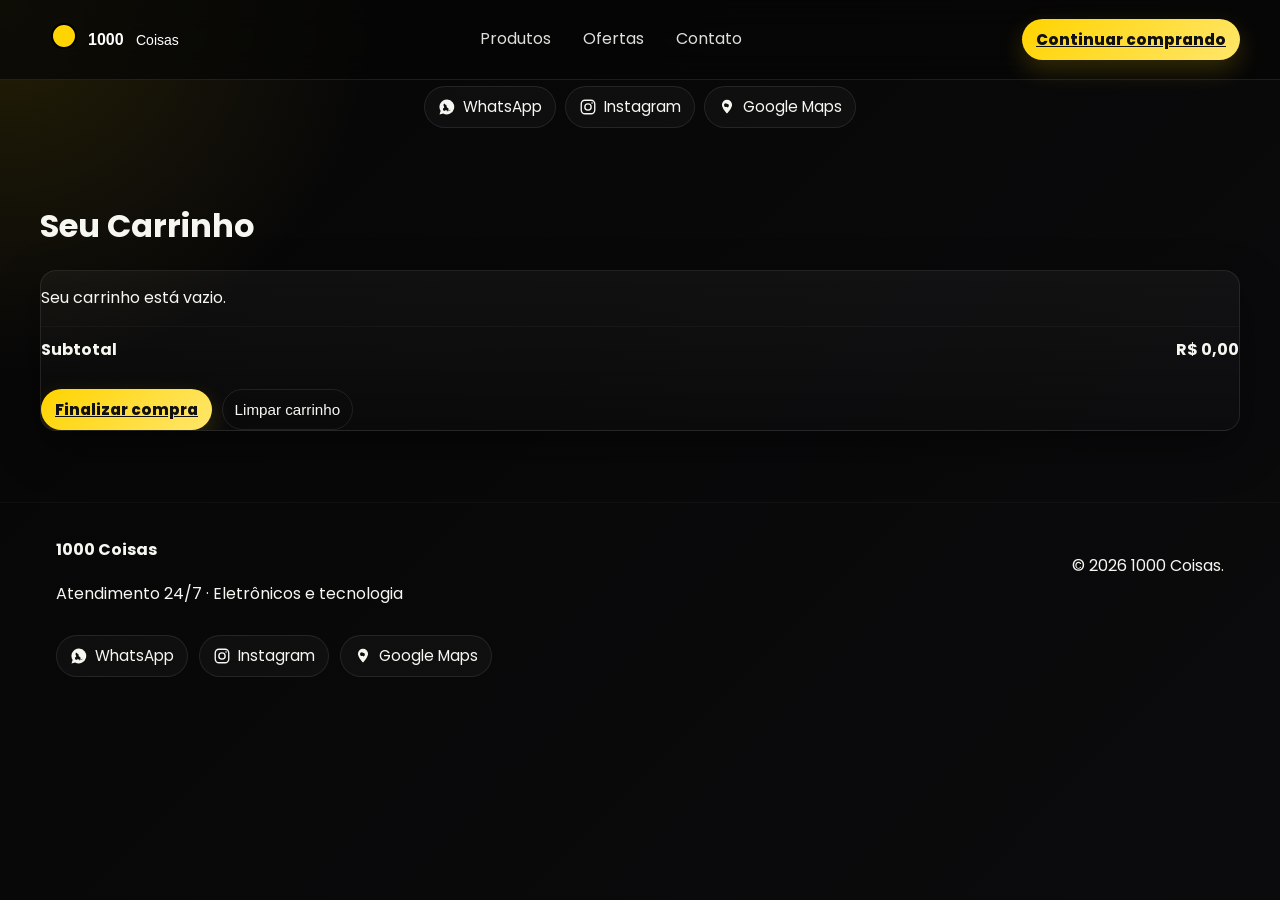
<file: cart.html>
<!doctype html>
<html lang="pt-br">
  <head>
    <meta charset="utf-8" />
    <meta name="viewport" content="width=device-width,initial-scale=1" />
    <title>Carrinho — 1000 Coisas</title>
    <link href="https://fonts.googleapis.com/css2?family=Poppins:wght@300;400;600;700;800&display=swap" rel="stylesheet">
    <link rel="stylesheet" href="styles.css">
  </head>
  <body>
    <header class="site-header">
      <div class="container header-inner">
        <a class="logo" href="index.html">
          <img src="logo.svg" alt="1000 Coisas" />
        </a>
        <nav class="main-nav" aria-label="Navegação principal">
          <a href="index.html#produtos">Produtos</a>
          <a href="index.html#ofertas">Ofertas</a>
          <a href="index.html#contato">Contato</a>
        </nav>
        <div class="actions">
          <a class="btn-primary" href="index.html">Continuar comprando</a>
        </div>
      </div>
    </header>

    <div class="container top-contact-strip" aria-label="Contatos rápidos">
      <a class="social-link" href="https://wa.me/5511984942888?text=Gostaria%20de%20conhecer%20os%20produtos" target="_blank" rel="noreferrer"><span class="social-icon" aria-hidden="true"><svg viewBox="0 0 24 24" fill="currentColor"><path d="M12.04 2a9.96 9.96 0 0 0-8.54 15.2L2 22l4.88-1.28A9.97 9.97 0 1 0 12.04 2Zm5.13 13.66c-.07.2-.41.38-.84.54-.43.16-2.56 1.25-2.95 1.4-.39.15-.69.12-.98-.09-.29-.21-.98-.71-1.2-1.08-.22-.37-.46-.32-.8-.11-.34.21-1.42.66-1.71.8-.29.14-.58.16-.84-.03-.26-.19-.9-.85-1.15-1.59-.25-.74-.25-1.37.08-1.66.14-.12.33-.2.55-.3.22-.1.29-.16.43-.28.14-.12.19-.2.29-.36.1-.16.13-.28.2-.47.07-.19.03-.36-.02-.5-.05-.14-.48-1.25-.66-1.72-.88-.12-.08-.24-.12-.38-.12-.14 0-.29-.01-.43-.01-.14 0-.36.03-.57.16-.21.13-1.03.62-1.08 1.56-.04.94 1.03 2.04 1.19 2.18.16.14 1.74 2.47 4.08 3.34 2.34.87 2.34.58 2.76.54.42-.04 1.37-.56 1.56-1.1.19-.54.19-1 .13-1.1Z"/></svg></span><span class="social-label">WhatsApp</span></a>
      <a class="social-link" href="https://www.instagram.com/1000coisaseletronicos?igsh=eDI0bGVpNHRjeHZz" target="_blank" rel="noreferrer"><span class="social-icon" aria-hidden="true"><svg viewBox="0 0 24 24" fill="none"><rect x="3" y="3" width="18" height="18" rx="5" stroke="currentColor" stroke-width="1.8"/><circle cx="12" cy="12" r="4.2" stroke="currentColor" stroke-width="1.8"/><circle cx="17.4" cy="6.6" r="1.1" fill="currentColor"/></svg></span><span class="social-label">Instagram</span></a>
      <a class="social-link" href="https://www.google.com/maps/search/?api=1&query=Pra%C3%A7a%20Bacharel%20Fernando%20Braga%20Pereira%20Da%20Rocha%2C%20390%20Jardim%20Miriam%20S%C3%A3o%20Paulo%20-%20SP%2004417-090%20Brasil" target="_blank" rel="noreferrer"><span class="social-icon" aria-hidden="true"><svg viewBox="0 0 24 24" fill="currentColor"><path d="M12 2.25a6.75 6.75 0 0 0-6.75 6.75c0 4.41 5.48 10.39 6.24 11.2a.75.75 0 0 0 1.02 0c.76-.81 6.24-6.79 6.24-11.2A6.75 6.75 0 0 0 12 2.25Zm0 9.25A2.5 2.5 0 1 1 12 7.5a2.5 2.5 0 0 1 0 5Z"/></svg></span><span class="social-label">Google Maps</span></a>
    </div>

    <main class="container section">
      <h1>Seu Carrinho</h1>
      <div class="card">
        <div id="cart-items" class="cart-items"></div>
        <div class="cart-totals">
          <div>Subtotal</div>
          <div id="cart-subtotal">R$ 0,00</div>
        </div>
        <div style="margin-top:1rem;display:flex;gap:.6rem">
          <a class="btn-primary" href="checkout.html">Finalizar compra</a>
          <button class="btn-outline" id="clear-cart-page">Limpar carrinho</button>
        </div>
      </div>
    </main>

    <footer class="site-footer">
      <div class="container footer-inner">
        <div class="footer-brand">
          <strong>1000 Coisas</strong>
          <p>Atendimento 24/7 · Eletrônicos e tecnologia</p>
          <div class="footer-links">
            <a class="social-link" href="https://wa.me/5511984942888?text=Gostaria%20de%20conhecer%20os%20produtos" target="_blank" rel="noreferrer"><span class="social-icon" aria-hidden="true"><svg viewBox="0 0 24 24" fill="currentColor"><path d="M12.04 2a9.96 9.96 0 0 0-8.54 15.2L2 22l4.88-1.28A9.97 9.97 0 1 0 12.04 2Zm5.13 13.66c-.07.2-.41.38-.84.54-.43.16-2.56 1.25-2.95 1.4-.39.15-.69.12-.98-.09-.29-.21-.98-.71-1.2-1.08-.22-.37-.46-.32-.8-.11-.34.21-1.42.66-1.71.8-.29.14-.58.16-.84-.03-.26-.19-.9-.85-1.15-1.59-.25-.74-.25-1.37.08-1.66.14-.12.33-.2.55-.3.22-.1.29-.16.43-.28.14-.12.19-.2.29-.36.1-.16.13-.28.2-.47.07-.19.03-.36-.02-.5-.05-.14-.48-1.25-.66-1.72-.88-.12-.08-.24-.12-.38-.12-.14 0-.29-.01-.43-.01-.14 0-.36.03-.57.16-.21.13-1.03.62-1.08 1.56-.04.94 1.03 2.04 1.19 2.18.16.14 1.74 2.47 4.08 3.34 2.34.87 2.34.58 2.76.54.42-.04 1.37-.56 1.56-1.1.19-.54.19-1 .13-1.1Z"/></svg></span><span class="social-label">WhatsApp</span></a>
            <a class="social-link" href="https://www.instagram.com/1000coisaseletronicos?igsh=eDI0bGVpNHRjeHZz" target="_blank" rel="noreferrer"><span class="social-icon" aria-hidden="true"><svg viewBox="0 0 24 24" fill="none"><rect x="3" y="3" width="18" height="18" rx="5" stroke="currentColor" stroke-width="1.8"/><circle cx="12" cy="12" r="4.2" stroke="currentColor" stroke-width="1.8"/><circle cx="17.4" cy="6.6" r="1.1" fill="currentColor"/></svg></span><span class="social-label">Instagram</span></a>
            <a class="social-link" href="https://www.google.com/maps/search/?api=1&query=Pra%C3%A7a%20Bacharel%20Fernando%20Braga%20Pereira%20Da%20Rocha%2C%20390%20Jardim%20Miriam%20S%C3%A3o%20Paulo%20-%20SP%2004417-090%20Brasil" target="_blank" rel="noreferrer"><span class="social-icon" aria-hidden="true"><svg viewBox="0 0 24 24" fill="currentColor"><path d="M12 2.25a6.75 6.75 0 0 0-6.75 6.75c0 4.41 5.48 10.39 6.24 11.2a.75.75 0 0 0 1.02 0c.76-.81 6.24-6.79 6.24-11.2A6.75 6.75 0 0 0 12 2.25Zm0 9.25A2.5 2.5 0 1 1 12 7.5a2.5 2.5 0 0 1 0 5Z"/></svg></span><span class="social-label">Google Maps</span></a>
          </div>
        </div>
        <div class="footer-copy"><p>© <span id="year4"></span> 1000 Coisas.</p></div>
      </div>
    </footer>

    <script src="script.js" defer></script>
    <script>
      document.addEventListener('DOMContentLoaded', ()=>{
        if(window.renderCartPage) window.renderCartPage();
      });
    </script>
  </body>
</html>
</file>
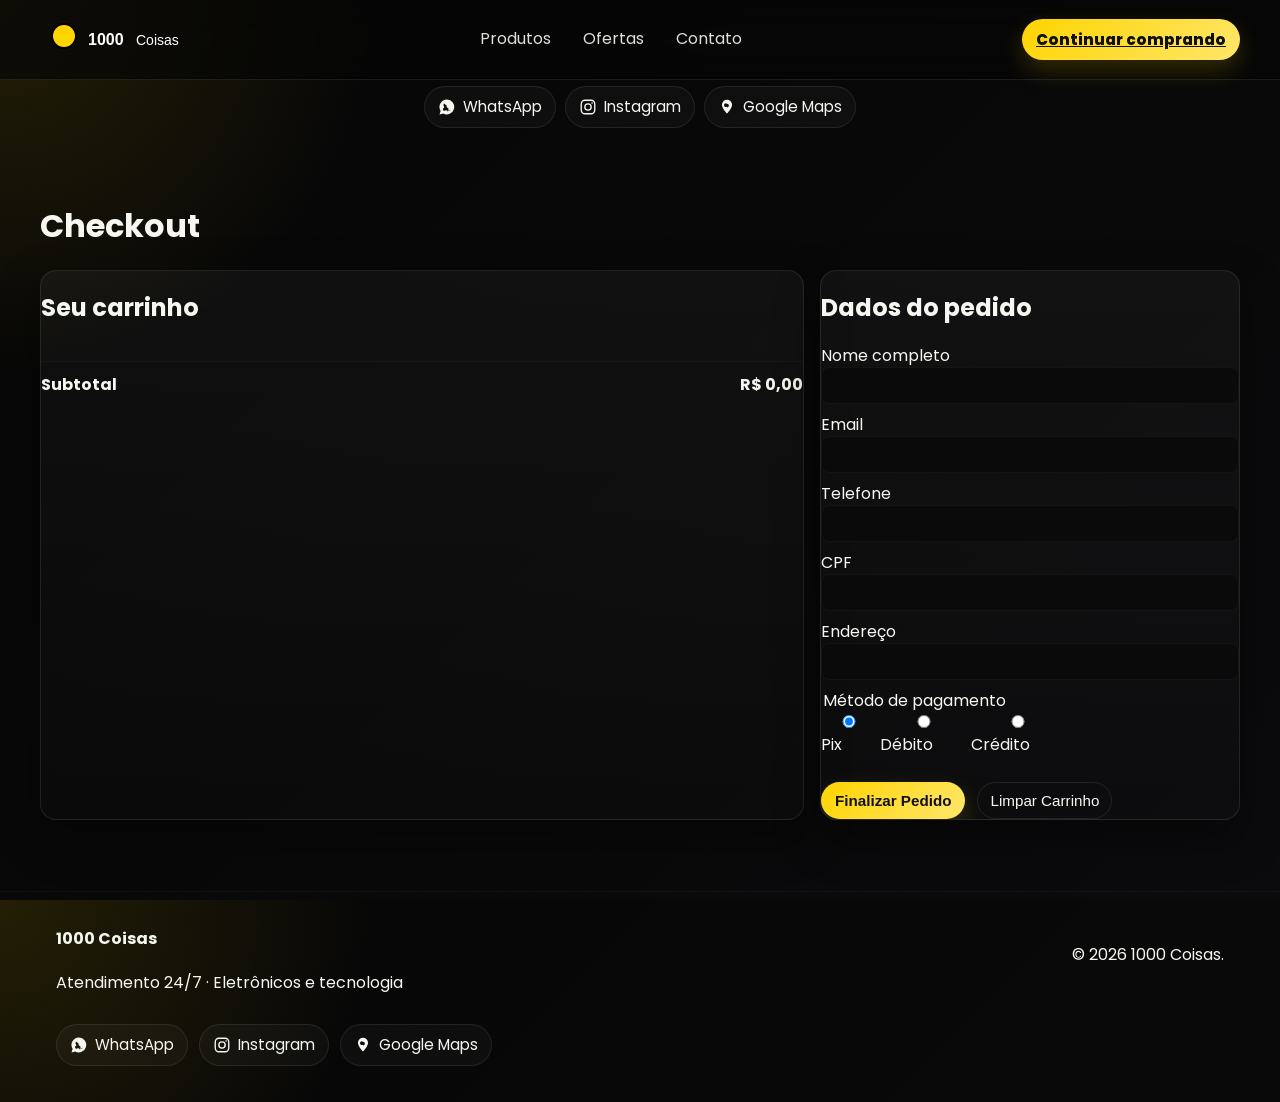
<file: checkout.html>
<!doctype html>
<html lang="pt-br">
  <head>
    <meta charset="utf-8" />
    <meta name="viewport" content="width=device-width,initial-scale=1" />
    <title>Checkout — 1000 Coisas</title>
    <link href="https://fonts.googleapis.com/css2?family=Poppins:wght@300;400;600;700;800&display=swap" rel="stylesheet">
    <link rel="stylesheet" href="styles.css">
  </head>
  <body>
    <header class="site-header">
      <div class="container header-inner">
        <a class="logo" href="index.html">
          <img src="logo.svg" alt="1000 Coisas" />
        </a>
        <nav class="main-nav" aria-label="Navegação principal">
          <a href="index.html#produtos">Produtos</a>
          <a href="index.html#ofertas">Ofertas</a>
          <a href="index.html#contato">Contato</a>
        </nav>
        <div class="actions">
          <a class="btn-primary" href="index.html">Continuar comprando</a>
        </div>
      </div>
    </header>

    <div class="container top-contact-strip" aria-label="Contatos rápidos">
      <a class="social-link" href="https://wa.me/5511984942888?text=Gostaria%20de%20conhecer%20os%20produtos" target="_blank" rel="noreferrer"><span class="social-icon" aria-hidden="true"><svg viewBox="0 0 24 24" fill="currentColor"><path d="M12.04 2a9.96 9.96 0 0 0-8.54 15.2L2 22l4.88-1.28A9.97 9.97 0 1 0 12.04 2Zm5.13 13.66c-.07.2-.41.38-.84.54-.43.16-2.56 1.25-2.95 1.4-.39.15-.69.12-.98-.09-.29-.21-.98-.71-1.2-1.08-.22-.37-.46-.32-.8-.11-.34.21-1.42.66-1.71.8-.29.14-.58.16-.84-.03-.26-.19-.9-.85-1.15-1.59-.25-.74-.25-1.37.08-1.66.14-.12.33-.2.55-.3.22-.1.29-.16.43-.28.14-.12.19-.2.29-.36.1-.16.13-.28.2-.47.07-.19.03-.36-.02-.5-.05-.14-.48-1.25-.66-1.72-.88-.12-.08-.24-.12-.38-.12-.14 0-.29-.01-.43-.01-.14 0-.36.03-.57.16-.21.13-1.03.62-1.08 1.56-.04.94 1.03 2.04 1.19 2.18.16.14 1.74 2.47 4.08 3.34 2.34.87 2.34.58 2.76.54.42-.04 1.37-.56 1.56-1.1.19-.54.19-1 .13-1.1Z"/></svg></span><span class="social-label">WhatsApp</span></a>
      <a class="social-link" href="https://www.instagram.com/1000coisaseletronicos?igsh=eDI0bGVpNHRjeHZz" target="_blank" rel="noreferrer"><span class="social-icon" aria-hidden="true"><svg viewBox="0 0 24 24" fill="none"><rect x="3" y="3" width="18" height="18" rx="5" stroke="currentColor" stroke-width="1.8"/><circle cx="12" cy="12" r="4.2" stroke="currentColor" stroke-width="1.8"/><circle cx="17.4" cy="6.6" r="1.1" fill="currentColor"/></svg></span><span class="social-label">Instagram</span></a>
      <a class="social-link" href="https://www.google.com/maps/search/?api=1&query=Pra%C3%A7a%20Bacharel%20Fernando%20Braga%20Pereira%20Da%20Rocha%2C%20390%20Jardim%20Miriam%20S%C3%A3o%20Paulo%20-%20SP%2004417-090%20Brasil" target="_blank" rel="noreferrer"><span class="social-icon" aria-hidden="true"><svg viewBox="0 0 24 24" fill="currentColor"><path d="M12 2.25a6.75 6.75 0 0 0-6.75 6.75c0 4.41 5.48 10.39 6.24 11.2a.75.75 0 0 0 1.02 0c.76-.81 6.24-6.79 6.24-11.2A6.75 6.75 0 0 0 12 2.25Zm0 9.25A2.5 2.5 0 1 1 12 7.5a2.5 2.5 0 0 1 0 5Z"/></svg></span><span class="social-label">Google Maps</span></a>
    </div>

    <main class="container section">
      <h1>Checkout</h1>
      <div class="checkout-grid">
        <section class="cart-summary card">
          <h2>Seu carrinho</h2>
          <div id="cart-items" class="cart-items">
            <!-- itens serão renderizados aqui -->
          </div>
          <div class="cart-totals">
            <div>Subtotal</div>
            <div id="cart-subtotal">R$ 0,00</div>
          </div>
        </section>

        <section class="checkout-form card">
          <h2>Dados do pedido</h2>
          <form id="order-form">
            <label>Nome completo<input type="text" id="customer-name" required /></label>
            <label>Email<input type="email" id="customer-email" required /></label>
            <label>Telefone<input type="tel" id="customer-phone" required /></label>
            <label>CPF<input type="text" id="customer-cpf" required /></label>
            <label>Endereço<input type="text" id="customer-address" required /></label>

            <fieldset class="payment-method">
              <legend>Método de pagamento</legend>
              <label><input type="radio" name="payment" value="pix" checked/> Pix</label>
              <label><input type="radio" name="payment" value="debit"/> Débito</label>
              <label><input type="radio" name="payment" value="credit"/> Crédito</label>
            </fieldset>

            <div id="card-fields" class="payment-fields">
              <label>Número do cartão<input type="text" id="card-number" maxlength="19" /></label>
              <label>Nome no cartão<input type="text" id="card-name" /></label>
              <label>CVV<input type="text" id="card-cvv" maxlength="4" /></label>
              <label>Parcelas<select id="card-installments">
                <option value="1">1x sem juros</option>
                <option value="2">2x sem juros</option>
                <option value="3">3x sem juros</option>
              </select></label>
            </div>

            <div class="form-actions">
              <button class="btn-primary" type="submit">Finalizar Pedido</button>
              <button class="btn-outline" type="button" id="clear-cart">Limpar Carrinho</button>
            </div>
          </form>
          <div id="order-result" class="order-result" aria-live="polite"></div>
        </section>
      </div>
    </main>

    <footer class="site-footer">
      <div class="container footer-inner">
        <div class="footer-brand">
          <strong>1000 Coisas</strong>
          <p>Atendimento 24/7 · Eletrônicos e tecnologia</p>
          <div class="footer-links">
            <a class="social-link" href="https://wa.me/5511984942888?text=Gostaria%20de%20conhecer%20os%20produtos" target="_blank" rel="noreferrer"><span class="social-icon" aria-hidden="true"><svg viewBox="0 0 24 24" fill="currentColor"><path d="M12.04 2a9.96 9.96 0 0 0-8.54 15.2L2 22l4.88-1.28A9.97 9.97 0 1 0 12.04 2Zm5.13 13.66c-.07.2-.41.38-.84.54-.43.16-2.56 1.25-2.95 1.4-.39.15-.69.12-.98-.09-.29-.21-.98-.71-1.2-1.08-.22-.37-.46-.32-.8-.11-.34.21-1.42.66-1.71.8-.29.14-.58.16-.84-.03-.26-.19-.9-.85-1.15-1.59-.25-.74-.25-1.37.08-1.66.14-.12.33-.2.55-.3.22-.1.29-.16.43-.28.14-.12.19-.2.29-.36.1-.16.13-.28.2-.47.07-.19.03-.36-.02-.5-.05-.14-.48-1.25-.66-1.72-.88-.12-.08-.24-.12-.38-.12-.14 0-.29-.01-.43-.01-.14 0-.36.03-.57.16-.21.13-1.03.62-1.08 1.56-.04.94 1.03 2.04 1.19 2.18.16.14 1.74 2.47 4.08 3.34 2.34.87 2.34.58 2.76.54.42-.04 1.37-.56 1.56-1.1.19-.54.19-1 .13-1.1Z"/></svg></span><span class="social-label">WhatsApp</span></a>
            <a class="social-link" href="https://www.instagram.com/1000coisaseletronicos?igsh=eDI0bGVpNHRjeHZz" target="_blank" rel="noreferrer"><span class="social-icon" aria-hidden="true"><svg viewBox="0 0 24 24" fill="none"><rect x="3" y="3" width="18" height="18" rx="5" stroke="currentColor" stroke-width="1.8"/><circle cx="12" cy="12" r="4.2" stroke="currentColor" stroke-width="1.8"/><circle cx="17.4" cy="6.6" r="1.1" fill="currentColor"/></svg></span><span class="social-label">Instagram</span></a>
            <a class="social-link" href="https://www.google.com/maps/search/?api=1&query=Pra%C3%A7a%20Bacharel%20Fernando%20Braga%20Pereira%20Da%20Rocha%2C%20390%20Jardim%20Miriam%20S%C3%A3o%20Paulo%20-%20SP%2004417-090%20Brasil" target="_blank" rel="noreferrer"><span class="social-icon" aria-hidden="true"><svg viewBox="0 0 24 24" fill="currentColor"><path d="M12 2.25a6.75 6.75 0 0 0-6.75 6.75c0 4.41 5.48 10.39 6.24 11.2a.75.75 0 0 0 1.02 0c.76-.81 6.24-6.79 6.24-11.2A6.75 6.75 0 0 0 12 2.25Zm0 9.25A2.5 2.5 0 1 1 12 7.5a2.5 2.5 0 0 1 0 5Z"/></svg></span><span class="social-label">Google Maps</span></a>
          </div>
        </div>
        <div class="footer-copy"><p>© <span id="year2"></span> 1000 Coisas.</p></div>
      </div>
    </footer>

    <script src="script.js" defer></script>
  </body>
</html>
</file>
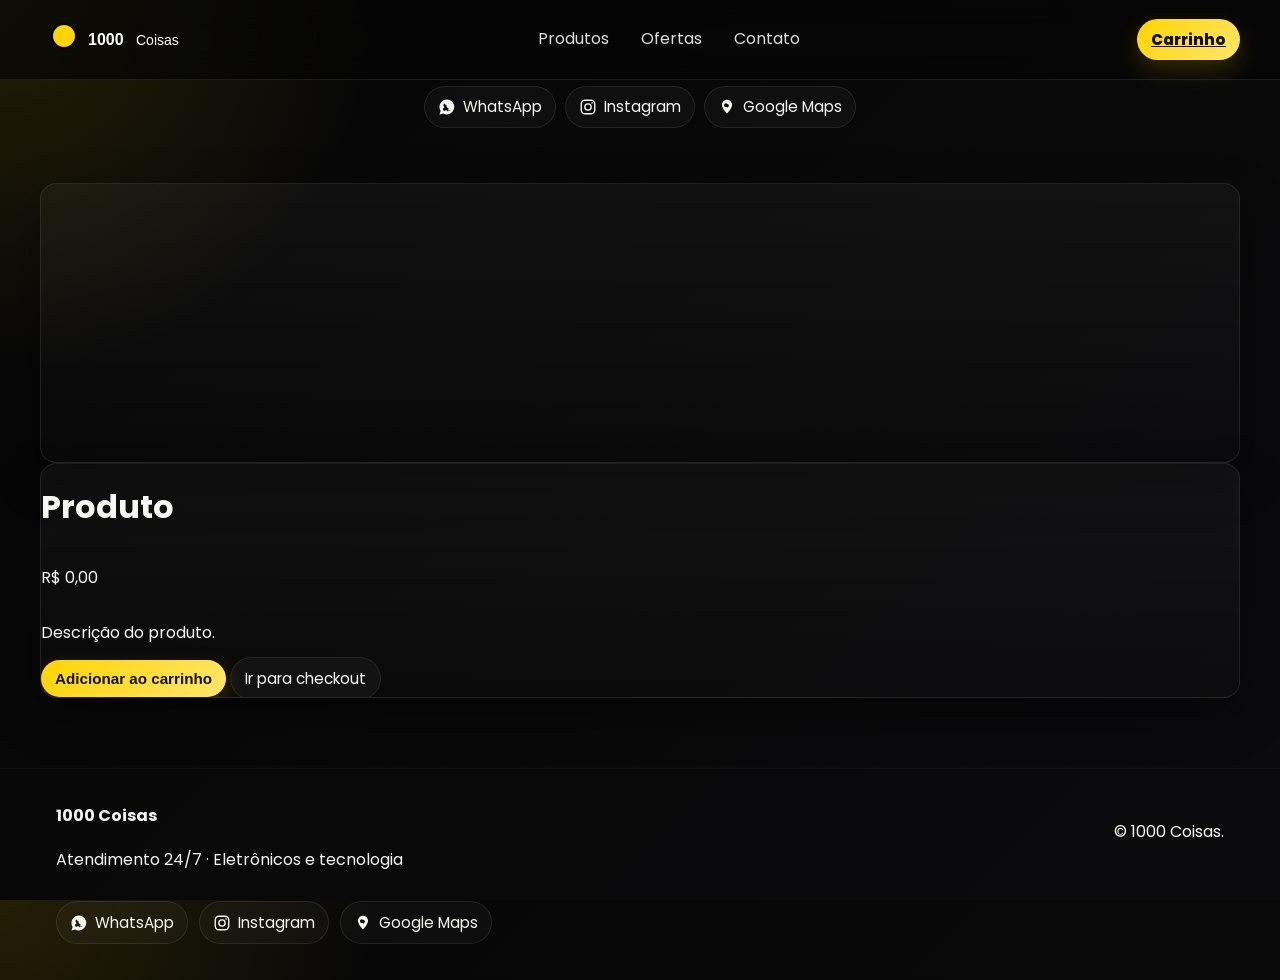
<file: product.html>
<!doctype html>
<html lang="pt-br">
  <head>
    <meta charset="utf-8" />
    <meta name="viewport" content="width=device-width,initial-scale=1" />
    <title>Produto — 1000 Coisas</title>
    <link href="https://fonts.googleapis.com/css2?family=Poppins:wght@300;400;600;700;800&display=swap" rel="stylesheet">
    <link rel="stylesheet" href="styles.css">
  </head>
  <body>
    <header class="site-header">
      <div class="container header-inner">
        <a class="logo" href="index.html">
          <img src="logo.svg" alt="1000 Coisas" />
        </a>
        <nav class="main-nav" aria-label="Navegação principal">
          <a href="index.html#produtos">Produtos</a>
          <a href="index.html#ofertas">Ofertas</a>
          <a href="index.html#contato">Contato</a>
        </nav>
        <div class="actions">
          <a class="btn-primary" href="cart.html">Carrinho</a>
        </div>
      </div>
    </header>

    <div class="container top-contact-strip" aria-label="Contatos rápidos">
      <a class="social-link" href="https://wa.me/5511984942888?text=Gostaria%20de%20conhecer%20os%20produtos" target="_blank" rel="noreferrer"><span class="social-icon" aria-hidden="true"><svg viewBox="0 0 24 24" fill="currentColor"><path d="M12.04 2a9.96 9.96 0 0 0-8.54 15.2L2 22l4.88-1.28A9.97 9.97 0 1 0 12.04 2Zm5.13 13.66c-.07.2-.41.38-.84.54-.43.16-2.56 1.25-2.95 1.4-.39.15-.69.12-.98-.09-.29-.21-.98-.71-1.2-1.08-.22-.37-.46-.32-.8-.11-.34.21-1.42.66-1.71.8-.29.14-.58.16-.84-.03-.26-.19-.9-.85-1.15-1.59-.25-.74-.25-1.37.08-1.66.14-.12.33-.2.55-.3.22-.1.29-.16.43-.28.14-.12.19-.2.29-.36.1-.16.13-.28.2-.47.07-.19.03-.36-.02-.5-.05-.14-.48-1.25-.66-1.72-.88-.12-.08-.24-.12-.38-.12-.14 0-.29-.01-.43-.01-.14 0-.36.03-.57.16-.21.13-1.03.62-1.08 1.56-.04.94 1.03 2.04 1.19 2.18.16.14 1.74 2.47 4.08 3.34 2.34.87 2.34.58 2.76.54.42-.04 1.37-.56 1.56-1.1.19-.54.19-1 .13-1.1Z"/></svg></span><span class="social-label">WhatsApp</span></a>
      <a class="social-link" href="https://www.instagram.com/1000coisaseletronicos?igsh=eDI0bGVpNHRjeHZz" target="_blank" rel="noreferrer"><span class="social-icon" aria-hidden="true"><svg viewBox="0 0 24 24" fill="none"><rect x="3" y="3" width="18" height="18" rx="5" stroke="currentColor" stroke-width="1.8"/><circle cx="12" cy="12" r="4.2" stroke="currentColor" stroke-width="1.8"/><circle cx="17.4" cy="6.6" r="1.1" fill="currentColor"/></svg></span><span class="social-label">Instagram</span></a>
      <a class="social-link" href="https://www.google.com/maps/search/?api=1&query=Pra%C3%A7a%20Bacharel%20Fernando%20Braga%20Pereira%20Da%20Rocha%2C%20390%20Jardim%20Miriam%20S%C3%A3o%20Paulo%20-%20SP%2004417-090%20Brasil" target="_blank" rel="noreferrer"><span class="social-icon" aria-hidden="true"><svg viewBox="0 0 24 24" fill="currentColor"><path d="M12 2.25a6.75 6.75 0 0 0-6.75 6.75c0 4.41 5.48 10.39 6.24 11.2a.75.75 0 0 0 1.02 0c.76-.81 6.24-6.79 6.24-11.2A6.75 6.75 0 0 0 12 2.25Zm0 9.25A2.5 2.5 0 1 1 12 7.5a2.5 2.5 0 0 1 0 5Z"/></svg></span><span class="social-label">Google Maps</span></a>
    </div>

    <main class="container section">
      <div id="product-root" class="product-page">
        <div class="product-grid">
          <div class="product-media card" id="product-media">
            <!-- imagem/svg -->
          </div>
          <div class="product-info card">
            <h1 id="product-name">Produto</h1>
            <p id="product-price">R$ 0,00</p>
            <p id="product-desc">Descrição do produto.</p>
            <div class="product-actions">
              <button id="add-to-cart" class="btn-primary">Adicionar ao carrinho</button>
              <a href="checkout.html" class="btn-ghost">Ir para checkout</a>
            </div>
          </div>
        </div>
      </div>
    </main>

    <footer class="site-footer">
      <div class="container footer-inner">
        <div class="footer-brand">
          <strong>1000 Coisas</strong>
          <p>Atendimento 24/7 · Eletrônicos e tecnologia</p>
          <div class="footer-links">
            <a class="social-link" href="https://wa.me/5511984942888?text=Gostaria%20de%20conhecer%20os%20produtos" target="_blank" rel="noreferrer">
              <span class="social-icon" aria-hidden="true"><svg viewBox="0 0 24 24" fill="currentColor"><path d="M12.04 2a9.96 9.96 0 0 0-8.54 15.2L2 22l4.88-1.28A9.97 9.97 0 1 0 12.04 2Zm5.13 13.66c-.07.2-.41.38-.84.54-.43.16-2.56 1.25-2.95 1.4-.39.15-.69.12-.98-.09-.29-.21-.98-.71-1.2-1.08-.22-.37-.46-.32-.8-.11-.34.21-1.42.66-1.71.8-.29.14-.58.16-.84-.03-.26-.19-.9-.85-1.15-1.59-.25-.74-.25-1.37.08-1.66.14-.12.33-.2.55-.3.22-.1.29-.16.43-.28.14-.12.19-.2.29-.36.1-.16.13-.28.2-.47.07-.19.03-.36-.02-.5-.05-.14-.48-1.25-.66-1.72-.88-.12-.08-.24-.12-.38-.12-.14 0-.29-.01-.43-.01-.14 0-.36.03-.57.16-.21.13-1.03.62-1.08 1.56-.04.94 1.03 2.04 1.19 2.18.16.14 1.74 2.47 4.08 3.34 2.34.87 2.34.58 2.76.54.42-.04 1.37-.56 1.56-1.1.19-.54.19-1 .13-1.1Z"/></svg></span><span class="social-label">WhatsApp</span></a>
            <a class="social-link" href="https://www.instagram.com/1000coisaseletronicos?igsh=eDI0bGVpNHRjeHZz" target="_blank" rel="noreferrer"><span class="social-icon" aria-hidden="true"><svg viewBox="0 0 24 24" fill="none"><rect x="3" y="3" width="18" height="18" rx="5" stroke="currentColor" stroke-width="1.8"/><circle cx="12" cy="12" r="4.2" stroke="currentColor" stroke-width="1.8"/><circle cx="17.4" cy="6.6" r="1.1" fill="currentColor"/></svg></span><span class="social-label">Instagram</span></a>
            <a class="social-link" href="https://www.google.com/maps/search/?api=1&query=Pra%C3%A7a%20Bacharel%20Fernando%20Braga%20Pereira%20Da%20Rocha%2C%20390%20Jardim%20Miriam%20S%C3%A3o%20Paulo%20-%20SP%2004417-090%20Brasil" target="_blank" rel="noreferrer"><span class="social-icon" aria-hidden="true"><svg viewBox="0 0 24 24" fill="currentColor"><path d="M12 2.25a6.75 6.75 0 0 0-6.75 6.75c0 4.41 5.48 10.39 6.24 11.2a.75.75 0 0 0 1.02 0c.76-.81 6.24-6.79 6.24-11.2A6.75 6.75 0 0 0 12 2.25Zm0 9.25A2.5 2.5 0 1 1 12 7.5a2.5 2.5 0 0 1 0 5Z"/></svg></span><span class="social-label">Google Maps</span></a>
          </div>
        </div>
        <div class="footer-copy"><p>© <span id="year3"></span> 1000 Coisas.</p></div>
      </div>
    </footer>

    <script src="script.js" defer></script>
    <script>
      // Inicializa product page após carregar script.js
      document.addEventListener('DOMContentLoaded', ()=>{
        const params = new URLSearchParams(location.search);
        const sku = params.get('sku') || 'x1000';
        if(window.renderProductPage) window.renderProductPage(sku);
      });
    </script>
  </body>
</html>
</file>
<file: styles.css>
:root{
  --bg:#060606;
  --surface:#0f0f10;
  --muted:#161616;
  --text:#f7f7f2;
  --accent:#FFD400;
  --accent-600:#f1c400;
  --danger:#FF5A3D;
  --glass: rgba(255,255,255,0.04);
  --card-shadow: 0 18px 45px rgba(0,0,0,0.42);
  --radius:16px;
  --border: rgba(255,255,255,0.09);
}

*{box-sizing:border-box}
html,body{height:100%}
body{
  margin:0;
  font-family: 'Poppins', system-ui, -apple-system, 'Segoe UI', Roboto, 'Helvetica Neue', Arial;
  background:
    radial-gradient(circle at top left, rgba(255,212,0,0.12), transparent 24%),
    linear-gradient(135deg, #060606 0%, #0b0b0d 100%);
  color:var(--text);
  -webkit-font-smoothing:antialiased;
  -moz-osx-font-smoothing:grayscale;
  line-height:1.4;
}

.container{max-width:1200px;margin:0 auto;padding:1rem}

.site-header{position:sticky;top:0;z-index:40;background:rgba(6,6,6,0.72);backdrop-filter: blur(16px);border-bottom:1px solid var(--border)}
.header-inner{display:flex;align-items:center;gap:1rem;justify-content:space-between;padding:0.9rem 0}
.logo img{height:44px}

.main-nav{display:flex;gap:1rem;align-items:center}
.main-nav a{color:var(--text);text-decoration:none;opacity:0.9;padding:0.5rem;border-radius:8px}
.main-nav a:hover{background:var(--glass)}

.actions{display:flex;align-items:center;gap:0.5rem}
.icon-btn{background:transparent;border:0;padding:8px;border-radius:10px;color:var(--text);display:inline-grid;place-items:center}
.icon-btn:hover{background:var(--glass)}
.cart{position:relative}
.cart-count{position:absolute;top:4px;right:2px;background:var(--accent);color:#000;font-weight:700;padding:2px 6px;border-radius:999px;font-size:12px}

.btn-primary{background:linear-gradient(135deg, var(--accent) 0%, #ffe66b 100%);color:#111;padding:10px 14px;border-radius:999px;border:0;font-weight:800;cursor:pointer;font-size:0.95rem;box-shadow:0 10px 24px rgba(255,212,0,0.18);transition:transform .16s ease, box-shadow .16s ease}
.btn-primary:hover{transform:translateY(-2px);box-shadow:0 14px 34px rgba(255,212,0,0.24)}
.btn-primary:active{transform:translateY(0)}
.btn-ghost{color:var(--text);border:1px solid var(--border);padding:10px 14px;border-radius:999px;text-decoration:none;font-size:0.95rem;background:rgba(255,255,255,0.03)}
.btn-outline{background:transparent;border:1px solid var(--border);color:var(--text);padding:8px 12px;border-radius:999px;cursor:pointer;font-size:0.95rem;transition:all .2s ease}
.btn-outline:hover{background:rgba(255,255,255,0.05);border-color:rgba(255,212,0,0.4)}

.hero{padding:3.25rem 0 3.8rem}
.hero-inner{display:grid;grid-template-columns:1fr 500px;gap:2rem;align-items:center}
.hero-copy h1{font-size:clamp(1.7rem,3vw,3rem);margin:0 0 0.75rem;letter-spacing:-0.02em}
.lead{color:rgba(255,255,255,0.82);margin-bottom:1.15rem;max-width:620px}
.hero-ctas{display:flex;gap:0.75rem;flex-wrap:wrap}
.device-mock{width:100%;height:auto;filter:drop-shadow(0 24px 50px rgba(0,0,0,0.35))}

.section{padding:2.4rem 0}
.section-header h2{margin:0 0 .35rem;font-size:clamp(1.2rem,1.8vw,1.6rem)}

.products-grid{display:grid;grid-template-columns:repeat(2,1fr);gap:1rem}
.card{background:linear-gradient(180deg, rgba(255,255,255,0.04), rgba(255,255,255,0.01));border:1px solid var(--border);border-radius:var(--radius);overflow:hidden;box-shadow:var(--card-shadow);display:flex;flex-direction:column}
.product-card{cursor:pointer;transition:transform .18s ease, box-shadow .18s ease, border-color .18s ease}
.product-card:hover{transform:translateY(-3px);box-shadow:0 16px 34px rgba(0,0,0,0.48);border-color:rgba(255,212,0,0.32)}
.product-card:focus-visible{outline:2px solid var(--accent);outline-offset:2px}
.kaidi-gallery{display:grid;grid-template-columns:repeat(3,minmax(0,1fr));gap:1rem;margin-top:1rem}
.kaidi-photo{margin:0;padding:0;overflow:hidden;border-radius:16px;background:rgba(255,255,255,0.03);box-shadow:var(--card-shadow);border:1px solid var(--border)}
.kaidi-photo img{display:block;width:100%;height:240px;object-fit:cover}
.card-media{position:relative;padding:1rem;display:flex;align-items:center;justify-content:center;height:160px}
.product-illustration{width:100%;height:100%;max-width:220px}
.product-image{object-fit:cover;border-radius:12px;max-width:none}
.badge{position:absolute;left:12px;top:12px;background:#222;color:var(--text);padding:6px 10px;border-radius:999px;font-weight:700;font-size:13px}
.badge.promo{background:var(--danger);color:#fff}
.badge.new{background:var(--accent);color:#000}

.card-body{padding:1rem;border-top:1px solid rgba(255,255,255,0.03)}
.card-body h3{margin:0 0 .6rem;font-size:1.05rem}
.price{font-weight:700;color:var(--text)}
.price-old{color:rgba(255,255,255,0.45);font-weight:400;margin-left:0.5rem;font-size:0.95rem;text-decoration:line-through}

.product-media{padding:1rem;min-height:280px}
.product-gallery{display:flex;flex-direction:column;gap:0.75rem;width:100%}
.product-gallery-main{width:100%;height:260px;object-fit:cover;border-radius:12px;display:block}
.product-gallery-thumbs{display:grid;grid-template-columns:repeat(3,1fr);gap:0.6rem}
.gallery-thumb{background:transparent;border:2px solid transparent;padding:0;border-radius:10px;overflow:hidden;cursor:pointer;display:block}
.gallery-thumb.active{border-color:var(--accent)}
.gallery-thumb img{width:100%;height:64px;object-fit:cover;display:block}

.offers{background:linear-gradient(180deg, rgba(255,255,255,0.025), transparent);padding:2rem 0}
.offers-grid{display:flex;gap:1rem;margin-top:1rem;flex-wrap:wrap}
.offer-card{background:linear-gradient(135deg, rgba(255,255,255,0.05), rgba(255,255,255,0.02));border:1px solid var(--border);padding:1rem;border-radius:14px;flex:1;min-width:220px;box-shadow:var(--card-shadow)}
.offer-badge{background:linear-gradient(135deg, var(--danger), #ff7b5b);color:#fff;padding:8px 12px;border-radius:999px;font-weight:700;display:inline-block}

.product-modal{position:fixed;inset:0;display:none;align-items:center;justify-content:center;z-index:80;padding:1rem}
.product-modal.open{display:flex}
.product-modal-backdrop{position:absolute;inset:0;background:rgba(0,0,0,0.75);backdrop-filter:blur(6px)}
.product-modal-dialog{position:relative;z-index:1;width:min(900px,100%);background:var(--surface);border:1px solid rgba(255,255,255,0.08);border-radius:18px;box-shadow:0 24px 60px rgba(0,0,0,0.4);padding:1rem}
.product-modal-close{position:absolute;top:0.75rem;right:0.75rem;background:transparent;border:0;color:var(--text);font-size:1.45rem;cursor:pointer}
.product-modal-content{display:grid;grid-template-columns:1.05fr .95fr;gap:1rem;align-items:center}
.product-modal-media{display:flex;flex-direction:column;gap:0.75rem}
.product-modal-media img{width:100%;max-height:320px;object-fit:cover;border-radius:12px;display:block}
.modal-thumbs{display:grid;grid-template-columns:repeat(3,1fr);gap:0.5rem}
.modal-thumb{background:transparent;border:2px solid transparent;padding:0;border-radius:10px;overflow:hidden;cursor:pointer}
.modal-thumb.active{border-color:var(--accent)}
.modal-thumb img{height:72px;max-height:none;object-fit:cover}
.product-modal-info{padding:0.3rem 0.2rem}
.product-modal-tag{margin:0 0 0.35rem;color:var(--accent);font-weight:700;font-size:0.85rem;text-transform:uppercase;letter-spacing:0.12em}
.product-modal-price{font-size:1.35rem;font-weight:800;margin:0.35rem 0 0.7rem}
.product-modal-actions{margin-top:0.9rem}
.product-modal-info ul{margin:0.7rem 0 0;padding-left:1.1rem;color:rgba(255,255,255,0.8)}

.reviews-summary{display:grid;grid-template-columns:280px 1fr;gap:1rem;align-items:start}
.reviews-score-card{background:linear-gradient(180deg, rgba(255,255,255,0.04), transparent);border:1px solid var(--border);border-radius:16px;padding:1.1rem;box-shadow:var(--card-shadow)}
.reviews-score{font-size:2.4rem;font-weight:800;line-height:1}
.reviews-stars{color:var(--accent);letter-spacing:0.12em;margin:0.35rem 0 0.55rem}
.reviews-score-card p{margin:0 0 0.8rem;color:rgba(255,255,255,0.75)}
.reviews-embed-card{background:linear-gradient(180deg, rgba(255,255,255,0.04), rgba(255,255,255,0.02));border:1px solid var(--border);border-radius:16px;padding:0.75rem;box-shadow:var(--card-shadow)}
.reviews-embed-card iframe{display:block;width:100%;min-height:360px;border:0;border-radius:10px;background:#111}

.contact-form{display:grid;gap:.75rem;max-width:560px}
.contact-form input,.contact-form textarea{background:#0a0a0a;border:1px solid rgba(255,255,255,0.04);padding:12px;border-radius:8px;color:var(--text)}

.site-footer{border-top:1px solid rgba(255,255,255,0.03);padding:1.25rem 0;margin-top:2rem}
.footer-inner{display:flex;justify-content:space-between;align-items:flex-start;gap:1rem;flex-wrap:wrap}
.footer-brand{display:flex;flex-direction:column;gap:0.35rem}
.footer-links{display:flex;flex-wrap:wrap;gap:0.7rem;margin-top:0.5rem}
.top-contact-strip{display:flex;justify-content:center;flex-wrap:wrap;gap:0.6rem;padding:0.35rem 0 1rem}
.top-contact-strip .social-link{background:rgba(255,255,255,0.03);box-shadow:none}
.social-link{display:inline-flex;align-items:center;gap:0.45rem;padding:0.6rem 0.8rem;border-radius:999px;background:rgba(255,255,255,0.03);color:var(--text);text-decoration:none;border:1px solid var(--border);transition:transform .16s ease, background .16s ease, border-color .16s ease;font-size:0.92rem}
.social-link:hover{transform:translateY(-1px);background:rgba(255,255,255,0.06);border-color:rgba(255,212,0,0.3)}
.social-icon{width:18px;height:18px;display:inline-flex;align-items:center;justify-content:center;flex-shrink:0}
.social-icon svg{width:100%;height:100%}
.social-label{font-size:0.95rem}
.footer-copy{display:flex;align-items:center}

/* Reveal animations */
.reveal{opacity:0;transform:translateY(18px) scale(.995);transition:opacity .7s cubic-bezier(.2,.9,.2,1),transform .7s cubic-bezier(.2,.9,.2,1)}
.reveal.visible{opacity:1;transform:none}

/* Checkout specific */
.checkout-grid{display:grid;grid-template-columns:1fr 420px;gap:1rem;margin-top:1rem}
.cart-summary .cart-items{display:flex;flex-direction:column;gap:0.75rem;max-height:420px;overflow:auto;padding:0.5rem}
.cart-item{display:flex;gap:0.75rem;align-items:center;padding:0.6rem;border-radius:8px;background:linear-gradient(180deg, rgba(255,255,255,0.01), transparent)}
.cart-item .meta{flex:1}
.cart-item h4{margin:0 0 6px;font-size:0.98rem}
.cart-item .qty{display:flex;gap:0.5rem;align-items:center}
.cart-item button{background:transparent;border:1px solid rgba(255,255,255,0.04);padding:6px;border-radius:8px;color:var(--text);cursor:pointer}
.cart-totals{display:flex;justify-content:space-between;padding:0.75rem 0;font-weight:700;border-top:1px solid rgba(255,255,255,0.03)}

.checkout-form label{display:block;margin-bottom:0.6rem}
.checkout-form input{width:100%;background:#0a0a0a;border:1px solid rgba(255,255,255,0.04);padding:10px;border-radius:8px;color:var(--text)}
.payment-method{display:flex;flex-wrap:wrap;gap:0.8rem;border:0;padding:0;margin:0 0 1rem}
.payment-fields{display:none;gap:0.75rem;margin-bottom:1rem}
.payment-fields.show{display:grid}
.payment-fields input,.payment-fields select{width:100%;background:#0a0a0a;border:1px solid rgba(255,255,255,0.04);padding:10px;border-radius:8px;color:var(--text)}
.form-actions{display:flex;gap:0.75rem;margin-top:1rem}
.order-result{margin-top:1rem;padding:0.8rem;border-radius:8px;background:rgba(255,255,255,0.02);display:none}
.order-result.show{display:block}

@media (max-width:900px){
  .hero-inner{grid-template-columns:1fr;}
  .products-grid{grid-template-columns:repeat(2,1fr)}
  .checkout-grid{grid-template-columns:1fr}
  .reviews-summary{grid-template-columns:1fr}
  .reviews-grid{grid-template-columns:1fr}
}
@media (max-width:600px){
  .main-nav{display:none}
  .products-grid{grid-template-columns:1fr}
  .kaidi-gallery{grid-template-columns:1fr}
  .kaidi-photo img{height:200px}
  .product-modal-content{grid-template-columns:1fr}
  .product-modal-dialog{padding:0.85rem}
  .header-inner{gap:.5rem}
  .container{padding:0.75rem}
  .hero{padding:2rem 0}
  .product-gallery-main{height:220px}
  .product-gallery-thumbs{grid-template-columns:repeat(3,1fr)}
  .footer-inner{flex-direction:column;gap:.75rem}
  .reviews-embed-card iframe{min-height:280px}
}

/* subtle scroll indicator for large hero */
.hero:after{content:"";display:block;height:24px}
</file>
